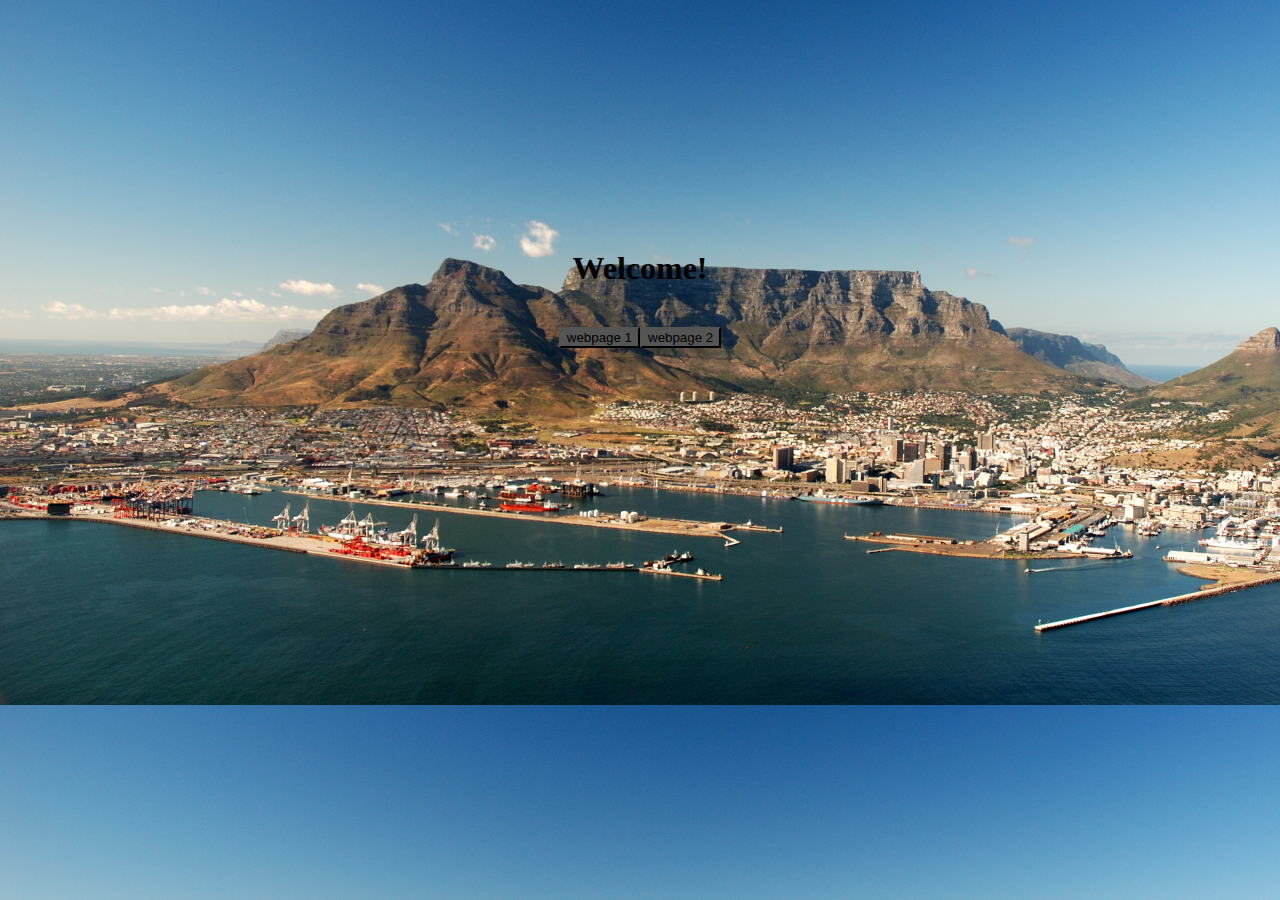
<file: index.html>
<!DOCTYPE html>
<html lang="en">
<head>
    <meta charset="UTF-8">
    <meta name="viewport" content="width=device-width, initial-scale=1.0">
    <meta http-equiv="X-UA-Compatible" content="ie=edge">
    <title>Landing Page</title>
</head>
<style>
    body {
        background-image: url('Table.Mountain.jpg');
        background-position: cover;
    }
    .buttons {
        display: flex;
        justify-content: center;
        margin-top: 40px;
    }
    h1 {
        display: flex;
        justify-content: center;
        margin-top: 250px;
    }
    .sub {
        background-color: #555555;
    }
</style>
<body>
    <h1>Welcome!</h1>
    <div class="buttons">
        <form action="webpage.html">
            <input type="submit" value="webpage 1" class="sub">
        </form>
        <form action="webpage-grid.html">
            <input type="submit" value="webpage 2" class="sub">
        </form>
    </div>
</body>
</html>
</file>
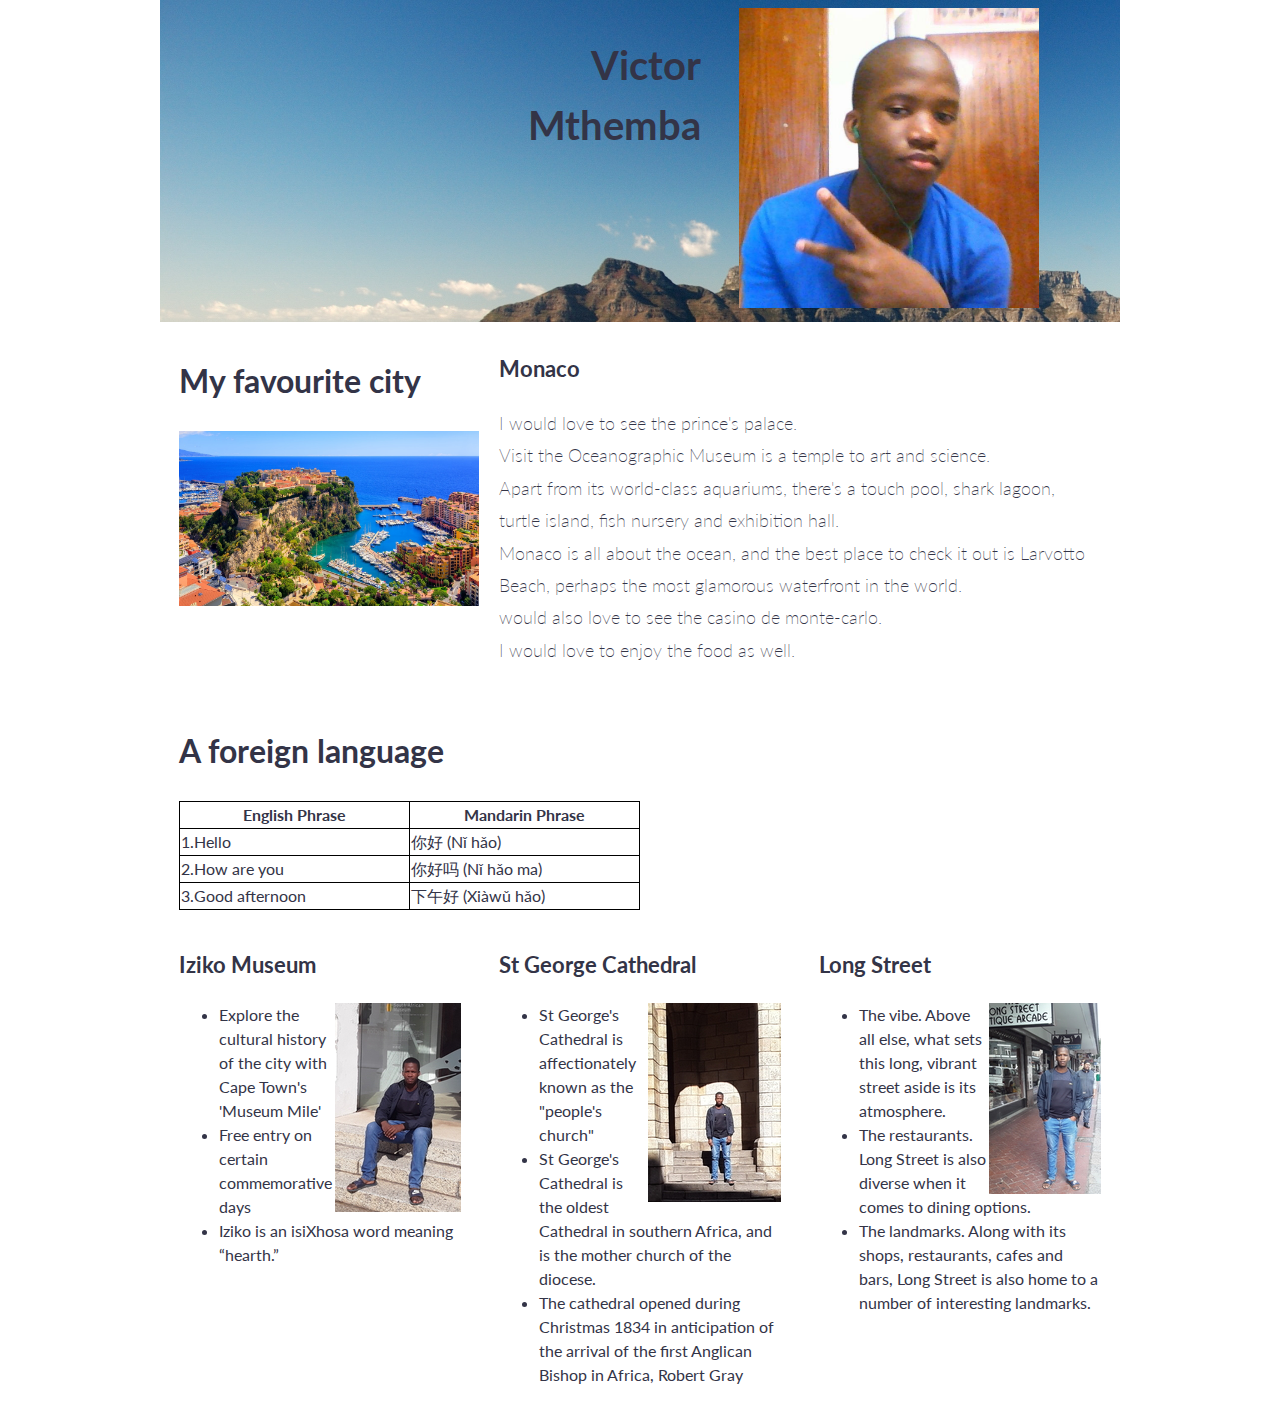
<file: webpage-grid.html>
<!DOCTYPE html>
<html lang="en">
<head>
    <meta charset="UTF-8">
    <meta name="viewport" content="width=device-width, initial-scale=1.0">
    <meta http-equiv="X-UA-Compatible" content="ie=edge">
    <link rel="stylesheet" href="simple-grid.css">
    <link rel="stylesheet" href="style.css">
    <title>Victor</title>

</head>
<body>
    <div class="container">
        <div class="row" style="background-image: url('Table.Mountain.jpg')">
            <div class="col-7">
                    <h1 class="right">Victor <br>Mthemba</h1> 
            </div>
            <div class="col-5">
                    <img src="victor.jpg" alt="profile" width="300px;">
            </div>
        </div>
            <div class="row">
                <div class="col-4">
                        <h2>My favourite city</h2>
                        <img src="mona.jpg" alt="city" width="300px;">   
                </div>
                <div class="col-8">
                        <h3>Monaco</h3>
                        <p>
                            I would love to see the prince's palace.<br>
                            Visit the Oceanographic Museum is a temple to art and science.<br> Apart from its world-class aquariums, there's a touch pool, shark lagoon, turtle island, fish nursery and exhibition hall.<br>
                            Monaco is all about the ocean, and the best place to check it out is Larvotto Beach, perhaps the most glamorous waterfront in the world.<br> would also love  to see the casino de monte-carlo.<br>
                            I would love to enjoy the food  as well.
                        </p>
                </div>
            </div>
            <div class="row">
                    <div class="col-12">
                            <h2>A foreign language</h2>
                            <table>
                                <tr>
                                    <th>English Phrase</th>
                                    <th>Mandarin Phrase</th>
                                </tr>
                                    <td>1.Hello</td>
                                    <td>
                                            你好 (Nǐ hǎo)</td>
                
                                <tr>
                                    <td>2.How are you</td>
                                    <td>
                                            你好吗 (Nǐ hǎo ma)</td>
                                </tr>
                                <tr>
                                    <td>3.Good afternoon</td>
                                    <td>
                                            下午好 (Xiàwǔ hǎo)</td>
                                </tr>
                            </table>
                    </div>
                </div>
        
        
        
        <div class="row">
                <div class="col-4">
                        <h3>Iziko Museum</h3>
            <img class="left float-left" src="Iziko4.jpg" >
            <ul>
                <li>Explore the cultural history of the city with Cape Town's 'Museum Mile'</li>
                <li>Free entry on certain commemorative days</li>
                <li>Iziko is an isiXhosa word meaning “hearth.”</li>
            </ul>
                </div>
                <div class="col-4">
                        <h3>St George Cathedral</h3>
            <img class="right float-right" src="victor5.jpg" > 
            <ul>
                <li>St George's Cathedral is affectionately known as the "people's church"</li>
                <li>St George's Cathedral is the oldest Cathedral in southern Africa, and is the mother church of the diocese.</li>
                <li>The cathedral opened during Christmas 1834 in anticipation of the arrival of the first Anglican Bishop in Africa, Robert Gray</li>
            </ul>
                </div>
                <div class="col-4">
                        <h3>Long Street</h3>
                        <img class="left float-left" src="newlong.jpg">
                        <ul>
                            <li>The vibe. Above all else, what sets this long, vibrant street aside is its atmosphere.</li>
                            <li>The restaurants. Long Street is also diverse when it comes to dining options.</li>
                            <li>The landmarks. Along with its shops, restaurants, cafes and bars, Long Street is also home to a number of interesting landmarks.</li>
                        </ul>  
                </div>
           </div>

            </div>

</body>
</html>
</file>
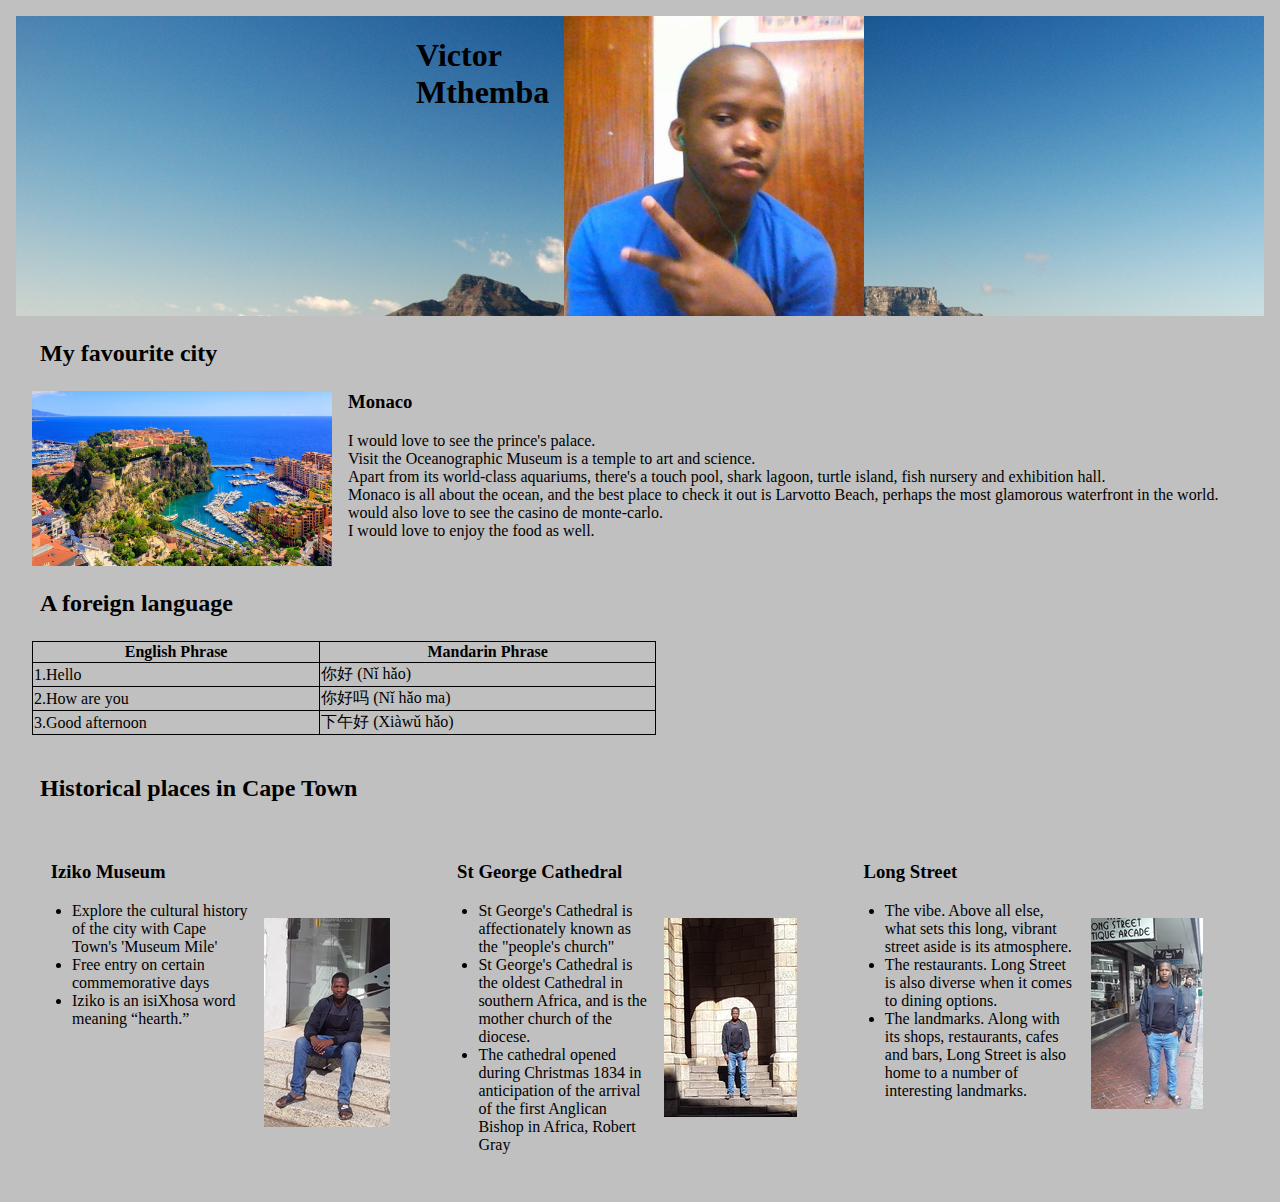
<file: webpage.html>
<!DOCTYPE html>
<html lang="en">
<head>
    <meta charset="UTF-8">
    <meta name="viewport" content="width=device-width, initial-scale=1.0">
    <meta http-equiv="X-UA-Compatible" content="ie=edge">
    <link rel="stylesheet" href="webpage.css">
    <title>Victor</title>
</head>
<body>
    <div class="main_content">
        <div class="personal_info clearfix" style="background-image: url('Table.Mountain.jpg')";>
            <h1>Victor <br>Mthemba</h1>
            
            <img src="victor.jpg" alt="profile" width="300px;">
        </div>
        <div class="which_city clearfix">
            <h2>My favourite city</h2>
            <img src="mona.jpg" alt="city" width="300px;">
            <h3>Monaco</h3>
                <p>
                    I would love to see the prince's palace.<br>
                    Visit the Oceanographic Museum is a temple to art and science.<br> Apart from its world-class aquariums, there's a touch pool, shark lagoon, turtle island, fish nursery and exhibition hall.<br>
                    Monaco is all about the ocean, and the best place to check it out is Larvotto Beach, perhaps the most glamorous waterfront in the world.<br> would also love  to see the casino de monte-carlo.<br>
                    I would love to enjoy the food  as well.
                </p>
        </div>
        <div class="language">
            <h2>A foreign language</h2>
            <table>
                <tr>
                    <th>English Phrase</th>
                    <th>Mandarin Phrase</th>
                </tr>
                    <td>1.Hello</td>
                    <td>
                            你好 (Nǐ hǎo)</td>

                <tr>
                    <td>2.How are you</td>
                    <td>
                            你好吗 (Nǐ hǎo ma)</td>
                </tr>
                <tr>
                    <td>3.Good afternoon</td>
                    <td>
                            下午好 (Xiàwǔ hǎo)</td>
                </tr>
            </table>
        </div>
        <div class="historical_places clearfix">
                <h2>Historical places in Cape Town</h2>
            <div class="col clearfix">
            <h3>Iziko Museum</h3>
            <img class="left" src="Iziko4.jpg">
            <ul>
                <li>Explore the cultural history of the city with Cape Town's 'Museum Mile'</li>
                <li>Free entry on certain commemorative days</li>
                <li>Iziko is an isiXhosa word meaning “hearth.”</li>
            </ul>

            </div>
            <div class="col clearfix ">
            <h3>St George Cathedral</h3>
            <img class="special" src="victor5.jpg"> 
            <ul>
                <li>St George's Cathedral is affectionately known as the "people's church"</li>
                <li>St George's Cathedral is the oldest Cathedral in southern Africa, and is the mother church of the diocese.</li>
                <li>The cathedral opened during Christmas 1834 in anticipation of the arrival of the first Anglican Bishop in Africa, Robert Gray</li>
            </ul>

            </div>
            <div class="col clearfix">
            <h3>Long Street</h3>
            <img class="left" src="newlong.jpg">
            <ul>
                <li>The vibe. Above all else, what sets this long, vibrant street aside is its atmosphere.</li>
                <li>The restaurants. Long Street is also diverse when it comes to dining options.</li>
                <li>The landmarks. Along with its shops, restaurants, cafes and bars, Long Street is also home to a number of interesting landmarks.</li>
            </ul>

            </div>
        </div>
    </div>
</body>
</html>
</file>
<file: simple-grid.css>
/**
*** SIMPLE GRID
*** (C) ZACH COLE 2016
**/

@import url(https://fonts.googleapis.com/css?family=Lato:400,300,300italic,400italic,700,700italic);

/* UNIVERSAL */

html,
body {
  height: 100%;
  width: 100%;
  margin: 0;
  padding: 0;
  left: 0;
  top: 0;
  font-size: 100%;
}

/* ROOT FONT STYLES */

* {
  font-family: 'Lato', Helvetica, sans-serif;
  color: #333447;
  line-height: 1.5;
}

/* TYPOGRAPHY */

h1 {
  font-size: 2.5rem;
}

h2 {
  font-size: 2rem;
}

h3 {
  font-size: 1.375rem;
}

h4 {
  font-size: 1.125rem;
}

h5 {
  font-size: 1rem;
}

h6 {
  font-size: 0.875rem;
}

p {
  font-size: 1.125rem;
  font-weight: 200;
  line-height: 1.8;
}

.font-light {
  font-weight: 300;
}

.font-regular {
  font-weight: 400;
}

.font-heavy {
  font-weight: 700;
}

/* POSITIONING */

.left {
  text-align: left;
}

.right {
  text-align: right;
}

.center {
  text-align: center;
  margin-left: auto;
  margin-right: auto;
}

.justify {
  text-align: justify;
}

/* ==== GRID SYSTEM ==== */

.container {
  width: 100%;
  margin-left: auto;
  margin-right: auto;
}

.row {
  position: relative;
  width: 100%;
}

.row [class^="col"] {
  float: left;
  margin: 0.5rem 2%;
  min-height: 0.125rem;
}

.col-1,
.col-2,
.col-3,
.col-4,
.col-5,
.col-6,
.col-7,
.col-8,
.col-9,
.col-10,
.col-11,
.col-12 {
  width: 96%;
}

.col-1-sm {
  width: 4.33%;
}

.col-2-sm {
  width: 12.66%;
}

.col-3-sm {
  width: 21%;
}

.col-4-sm {
  width: 29.33%;
}

.col-5-sm {
  width: 37.66%;
}

.col-6-sm {
  width: 46%;
}

.col-7-sm {
  width: 54.33%;
}

.col-8-sm {
  width: 62.66%;
}

.col-9-sm {
  width: 71%;
}

.col-10-sm {
  width: 79.33%;
}

.col-11-sm {
  width: 87.66%;
}

.col-12-sm {
  width: 96%;
}

.row::after {
	content: "";
	display: table;
	clear: both;
}

.hidden-sm {
  display: none;
}
table, th, td{
  border: 1px solid black;
  border-collapse: collapse;
  width: 50%;
}

@media only screen and (min-width: 33.75em) {  /* 540px */
  .container {
    width: 80%;
  }
}

@media only screen and (min-width: 45em) {  /* 720px */
  .col-1 {
    width: 4.33%;
  }

  .col-2 {
    width: 12.66%;
  }

  .col-3 {
    width: 21%;
  }

  .col-4 {
    width: 29.33%;
  }

  .col-5 {
    width: 37.66%;
  }

  .col-6 {
    width: 46%;
  }

  .col-7 {
    width: 54.33%;
  }

  .col-8 {
    width: 62.66%;
  }

  .col-9 {
    width: 71%;
  }

  .col-10 {
    width: 79.33%;
  }

  .col-11 {
    width: 87.66%;
  }

  .col-12 {
    width: 96%;
  }

  .hidden-sm {
    display: block;
  }
}

@media only screen and (min-width: 60em) { /* 960px */
  .container {
    width: 100%;
    max-width: 60rem;
  }
}
</file>
<file: style.css>
.float-left {
    float: right;
}

.float-right {
    float: right;;
}
</file>
<file: webpage.css>
body {
    background-color: silver;
    margin: 1em;
}
.clearfix {
    overflow: auto;
    zoom:1;
}
.which_city img {
    float: left;
    margin: 0 1em;
}
.which_city p {
    margin: 0 1em;
}
.which_city h2 {
    margin: 1em;
}
table {
    border-collapse: collapse;
    width: 50%;
}
  
  table, th, td {
    border: 1px solid black;
}
.language h2 ,table {
    margin: 1em;
}
.historical_places h2, h3 {
    margin: 1em;

}

.left {
    float: right;
    margin: 1em;
}
.right {
  float: right;
  margin: 1em;
}

.special{
    float: left;
    margin: 1em;
}

@media(min-width : 800px) {
    .col {
        width: 30%;
        margin: 1em;
        float:left;
    }
    .personal_info img {
        float: right;
        margin-right: 400px;
    }
    .personal_info h1 {
        float: left;
        margin-left:400px;
    
    }
    .special{
        float: right;
        margin: 1em;
    }
    
}
</file>
